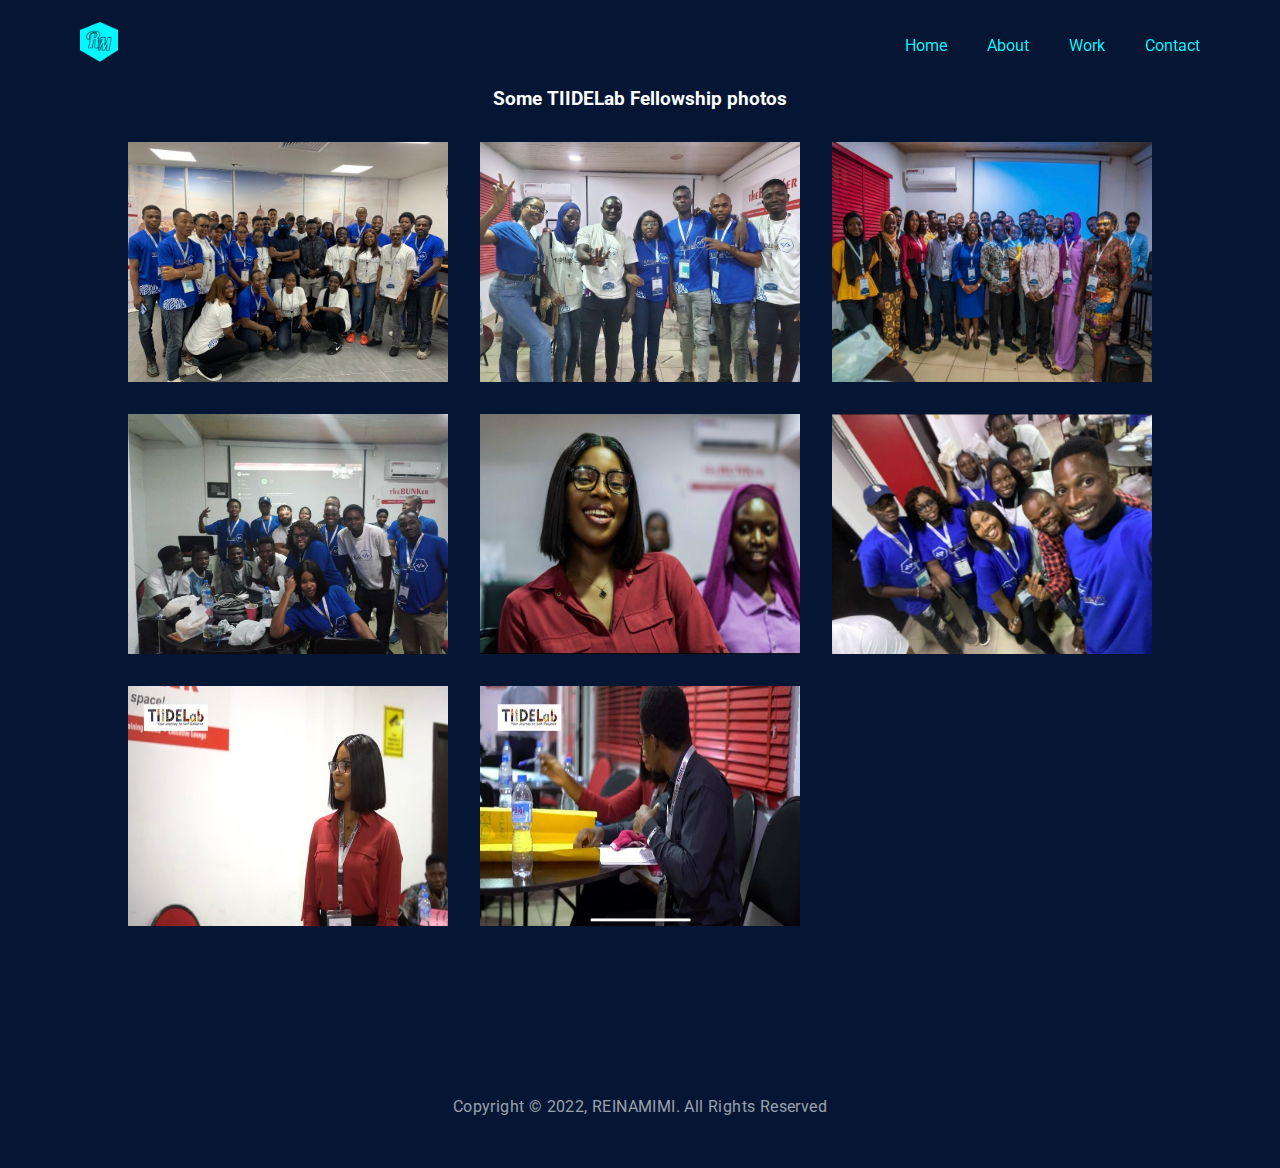
<file: about.html>
<!DOCTYPE html>
<html lang="en">
<head>
    <meta charset="UTF-8">
    <meta http-equiv="X-UA-Compatible" content="IE=edge">
    <meta name="viewport" content="width=device-width, initial-scale=1.0">
    <title>about</title>
    <link rel="stylesheet" href="/css/style.css">
</head>
<body>
    <!-- NAVBAR -->
    <nav id="navbar">
      <div class="logo-container">
        <h2 class="logo"><a href="/index.html"><img src="/images/Frame 1.png" alt="REINAMIMI"></a></h2>
      </div>
      <ul>
        <li class="active"><a href="/index.html">Home</a></li>
        <li><a href="#about">About</a></li>
        <li><a href="/projects.html">Work</a></li>
        <li><a href="/contact.html">Contact</a></li>
      </ul>
    </nav>



      <!-- ABOUT SECTION -->
   
        <div id="Tiidelab-images">
          <h3>Some TIIDELab Fellowship photos</h3>
          <div class="image-grid">
            <img src="/images/group-photo with Techpreneurs.jpg" alt="group-photo with Techpreneurs">
            <img src="/images/Blue-day.jpg" alt="Blue-day">
            <img src="/images/group-photo.jpg" alt="group-photo">
            <img src="/images/Group photo 2.jpeg" alt="group-selfie">
            <img src="/images/smile-photo.jpg" alt="smile-photo">
            <img src="/images/Selfie.jpg" alt="selfies">
            <img src="/images/presentations.jpg" alt="presentations">
            <img src="/images/Tasks.jpg" alt="teamwork">
          </div>
        </div>


      </section>
</body>

 <!-- FOOTER SECTION -->
 <footer>
  <p class="copyright">
    Copyright &copy; 2022, REINAMIMI. All Rights Reserved
  </p>
</footer>

<script>
  var prevScrollpos = window.pageYOffset;
  window.onscroll = function() {
  var currentScrollPos = window.pageYOffset;
    if (prevScrollpos > currentScrollPos) {
      document.getElementById("navbar").style.top = "0";
    } else {
      document.getElementById("navbar").style.top = "-50px";
    }
    prevScrollpos = currentScrollPos;
  }
  </script>
</html>
</file>
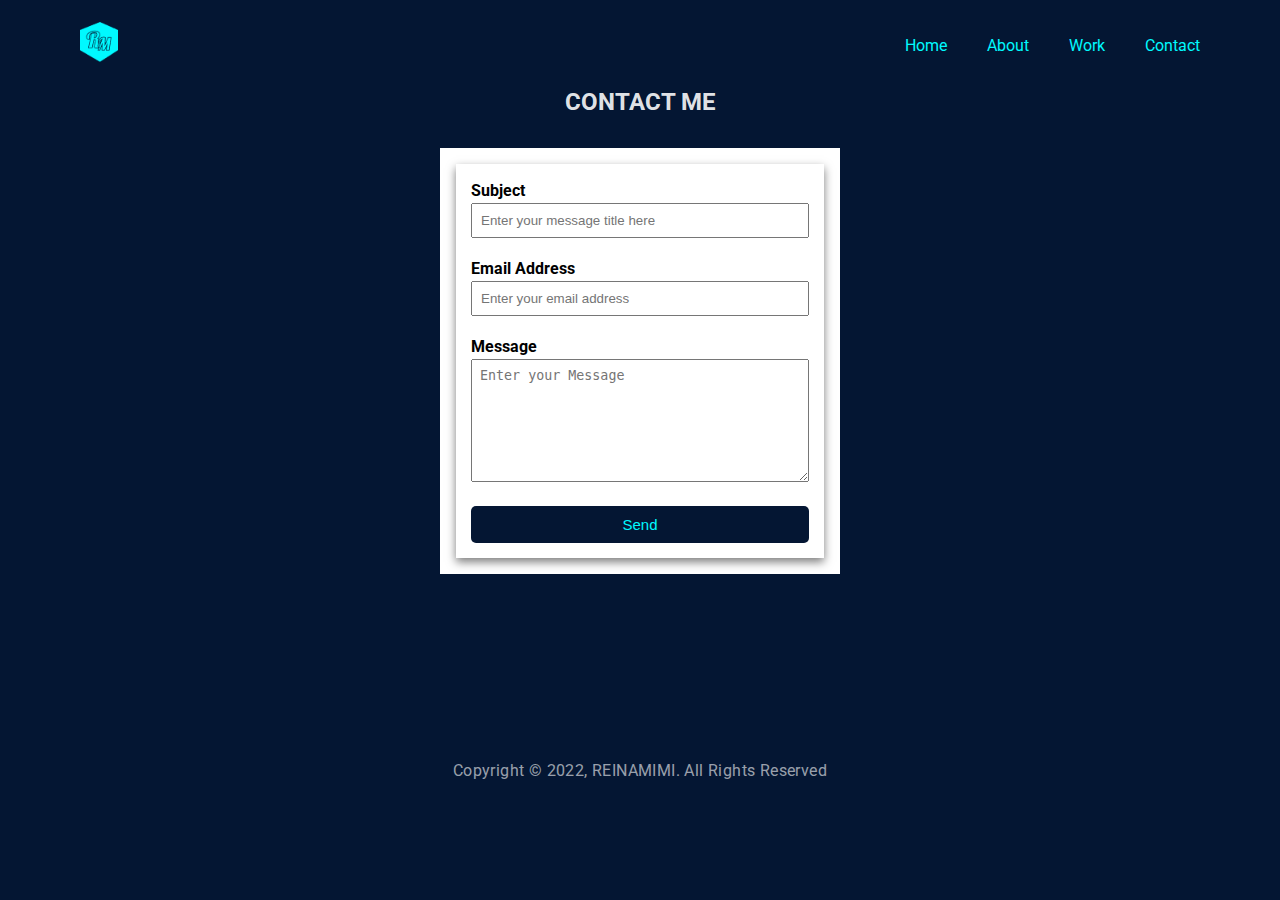
<file: contact.html>
<!DOCTYPE html>
<html lang="en">
<head>
    <meta charset="UTF-8">
    <meta http-equiv="X-UA-Compatible" content="IE=edge">
    <meta name="viewport" content="width=device-width, initial-scale=1.0">
    <title>Document</title>
    <link rel="stylesheet" href="/css/style.css">
</head>
<body>
  <nav id="navbar">
    <div class="logo-container">
      <h2 class="logo"><a href="/index.html"><img src="/images/Frame 1.png" alt="REINAMIMI"></a></h2>
    </div>
    <ul>
      <li class="active"><a href="/index.html">Home</a></li>
      <li><a href="#about">About</a></li>
      <li><a href="/projects.html">Work</a></li>
      <li><a href="/contact.html">Contact</a></li>
    </ul>
  </nav>

    <section class="contact-section" id="contact">
        <h2 class="contact-title">CONTACT ME</h2>
        <div class="contact-form">
          <form name="contact" netlify>
            <label for="subject">Subject</label>
            <input
              type="text"
              id="subject"
              name="subject"
              placeholder="Enter your message title here"
              class="input-field"
            />
            <br />
            <label for="email">Email Address</label>
            <input
              type="email"
              id="email"
              name="email"
              placeholder="Enter your email address"
              class="input-field"
            />
            <br />
            <label for="message">Message</label>
            <textarea 
            name="message" id="message" cols="30" rows="7" 
            placeholder="Enter your Message" class="input-field" required
            ></textarea>
           
            <button type="submit" class="send-btn">Send</button>
          </form>
        </div>
    </section>
</body>

 <!-- FOOTER SECTION -->
 <footer>
    <p class="copyright">
      Copyright &copy; 2022, REINAMIMI. All Rights Reserved
    </p>
  </footer>

  <script>
    var prevScrollpos = window.pageYOffset;
    window.onscroll = function() {
    var currentScrollPos = window.pageYOffset;
      if (prevScrollpos > currentScrollPos) {
        document.getElementById("navbar").style.top = "0";
      } else {
        document.getElementById("navbar").style.top = "-50px";
      }
      prevScrollpos = currentScrollPos;
    }
    </script>

</html>
</file>
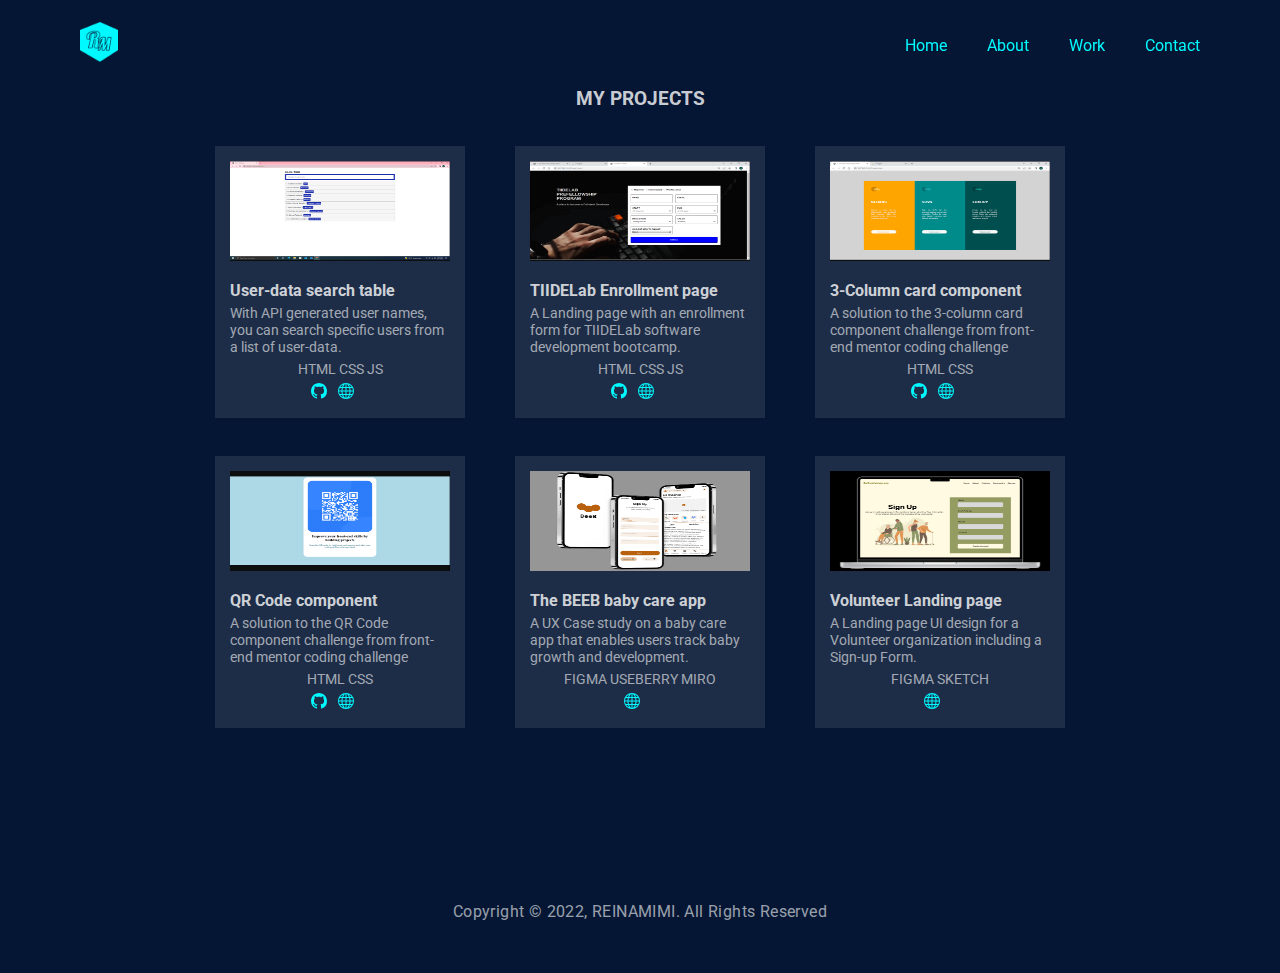
<file: projects.html>
<!DOCTYPE html>
<html lang="en">
<head>
    <meta charset="UTF-8">
    <meta http-equiv="X-UA-Compatible" content="IE=edge">
    <meta name="viewport" content="width=device-width, initial-scale=1.0">
    <title>Document</title>
    <link rel="stylesheet" href="/css/style.css">
</head>
<body>
  <!-- NAVBAR -->
  <nav id="navbar">
    <div class="logo-container">
      <h2 class="logo"><a href="/index.html"><img src="/images/Frame 1.png" alt="REINAMIMI"></a></h2>
    </div>
    <ul>
      <li class="active"><a href="/index.html">Home</a></li>
      <li><a href="#about">About</a></li>
      <li><a href="/projects.html">Work</a></li>
      <li><a href="/contact.html">Contact</a></li>
    </ul>
  </nav>

     <!-- WORK SECTION -->
     <section class="work-section" id="work">
        <h3>MY PROJECTS</h3>

        <div class="work-cards-wrapper">
          <!-- User data table -->
          <div class="work-cards">
            <img
              src="/images/User-data-table.png"
              alt="A User-data search table"
            />
            <h4>User-data search table</h4>
            <p>
              With API generated user names, you can search specific
              users from a list of user-data.
            </p>
            <p class="work-skills">HTML     CSS     JS</p>
            <p class="work-links">
              <a href="https://github.com/Reinamimi/Mini-project.git" target="_blank"
                ><svg
                  xmlns="http://www.w3.org/2000/svg"
                  width="16"
                  height="16"
                  fill="currentColor"
                  class="bi bi-github"
                  viewBox="0 0 16 16"
                >
                  <path
                    d="M8 0C3.58 0 0 3.58 0 8c0 3.54 2.29 6.53 5.47 7.59.4.07.55-.17.55-.38 0-.19-.01-.82-.01-1.49-2.01.37-2.53-.49-2.69-.94-.09-.23-.48-.94-.82-1.13-.28-.15-.68-.52-.01-.53.63-.01 1.08.58 1.23.82.72 1.21 1.87.87 2.33.66.07-.52.28-.87.51-1.07-1.78-.2-3.64-.89-3.64-3.95 0-.87.31-1.59.82-2.15-.08-.2-.36-1.02.08-2.12 0 0 .67-.21 2.2.82.64-.18 1.32-.27 2-.27.68 0 1.36.09 2 .27 1.53-1.04 2.2-.82 2.2-.82.44 1.1.16 1.92.08 2.12.51.56.82 1.27.82 2.15 0 3.07-1.87 3.75-3.65 3.95.29.25.54.73.54 1.48 0 1.07-.01 1.93-.01 2.2 0 .21.15.46.55.38A8.012 8.012 0 0 0 16 8c0-4.42-3.58-8-8-8z"
                  /></svg></a>
              
              <a href="#"
                ><svg
                  xmlns="http://www.w3.org/2000/svg"
                  width="16"
                  height="16"
                  fill="currentColor"
                  class="bi bi-globe"
                  viewBox="0 0 16 16"
                >
                  <path
                    d="M0 8a8 8 0 1 1 16 0A8 8 0 0 1 0 8zm7.5-6.923c-.67.204-1.335.82-1.887 1.855A7.97 7.97 0 0 0 5.145 4H7.5V1.077zM4.09 4a9.267 9.267 0 0 1 .64-1.539 6.7 6.7 0 0 1 .597-.933A7.025 7.025 0 0 0 2.255 4H4.09zm-.582 3.5c.03-.877.138-1.718.312-2.5H1.674a6.958 6.958 0 0 0-.656 2.5h2.49zM4.847 5a12.5 12.5 0 0 0-.338 2.5H7.5V5H4.847zM8.5 5v2.5h2.99a12.495 12.495 0 0 0-.337-2.5H8.5zM4.51 8.5a12.5 12.5 0 0 0 .337 2.5H7.5V8.5H4.51zm3.99 0V11h2.653c.187-.765.306-1.608.338-2.5H8.5zM5.145 12c.138.386.295.744.468 1.068.552 1.035 1.218 1.65 1.887 1.855V12H5.145zm.182 2.472a6.696 6.696 0 0 1-.597-.933A9.268 9.268 0 0 1 4.09 12H2.255a7.024 7.024 0 0 0 3.072 2.472zM3.82 11a13.652 13.652 0 0 1-.312-2.5h-2.49c.062.89.291 1.733.656 2.5H3.82zm6.853 3.472A7.024 7.024 0 0 0 13.745 12H11.91a9.27 9.27 0 0 1-.64 1.539 6.688 6.688 0 0 1-.597.933zM8.5 12v2.923c.67-.204 1.335-.82 1.887-1.855.173-.324.33-.682.468-1.068H8.5zm3.68-1h2.146c.365-.767.594-1.61.656-2.5h-2.49a13.65 13.65 0 0 1-.312 2.5zm2.802-3.5a6.959 6.959 0 0 0-.656-2.5H12.18c.174.782.282 1.623.312 2.5h2.49zM11.27 2.461c.247.464.462.98.64 1.539h1.835a7.024 7.024 0 0 0-3.072-2.472c.218.284.418.598.597.933zM10.855 4a7.966 7.966 0 0 0-.468-1.068C9.835 1.897 9.17 1.282 8.5 1.077V4h2.355z"
                  /></svg></a>
              
            </p>
          </div>

          <!-- Enrollment Form -->
          <div class="work-cards">
            <img
              src="/images/Enrollment form.png"
              alt="TIIDELab Enrollment page"
            />
            <h4>TIIDELab Enrollment page</h4>
            <p>
              A Landing page with an enrollment form for TIIDELab software
              development bootcamp.
            </p>
            <p class="work-skills">HTML     CSS     JS</p>
            <p class="work-links">
              <!-- GITHUB SVG -->
              <a href="https://github.com/Reinamimi/E-Form.git" target="_blank"
                ><svg
                  xmlns="http://www.w3.org/2000/svg"
                  width="16"
                  height="16"
                  fill="currentColor"
                  class="bi bi-github"
                  viewBox="0 0 16 16"
                >
                  <path
                    d="M8 0C3.58 0 0 3.58 0 8c0 3.54 2.29 6.53 5.47 7.59.4.07.55-.17.55-.38 0-.19-.01-.82-.01-1.49-2.01.37-2.53-.49-2.69-.94-.09-.23-.48-.94-.82-1.13-.28-.15-.68-.52-.01-.53.63-.01 1.08.58 1.23.82.72 1.21 1.87.87 2.33.66.07-.52.28-.87.51-1.07-1.78-.2-3.64-.89-3.64-3.95 0-.87.31-1.59.82-2.15-.08-.2-.36-1.02.08-2.12 0 0 .67-.21 2.2.82.64-.18 1.32-.27 2-.27.68 0 1.36.09 2 .27 1.53-1.04 2.2-.82 2.2-.82.44 1.1.16 1.92.08 2.12.51.56.82 1.27.82 2.15 0 3.07-1.87 3.75-3.65 3.95.29.25.54.73.54 1.48 0 1.07-.01 1.93-.01 2.2 0 .21.15.46.55.38A8.012 8.012 0 0 0 16 8c0-4.42-3.58-8-8-8z"
                  /></svg></a>
             
                  <!-- GLOBE SVG -->
              <a href="https://62c19beb9c3edd13617a7383--beautiful-platypus-20c8f3.netlify.app/" target="_blank"
                ><svg
                  xmlns="http://www.w3.org/2000/svg"
                  width="16"
                  height="16"
                  fill="currentColor"
                  class="bi bi-globe"
                  viewBox="0 0 16 16"
                >
                  <path
                    d="M0 8a8 8 0 1 1 16 0A8 8 0 0 1 0 8zm7.5-6.923c-.67.204-1.335.82-1.887 1.855A7.97 7.97 0 0 0 5.145 4H7.5V1.077zM4.09 4a9.267 9.267 0 0 1 .64-1.539 6.7 6.7 0 0 1 .597-.933A7.025 7.025 0 0 0 2.255 4H4.09zm-.582 3.5c.03-.877.138-1.718.312-2.5H1.674a6.958 6.958 0 0 0-.656 2.5h2.49zM4.847 5a12.5 12.5 0 0 0-.338 2.5H7.5V5H4.847zM8.5 5v2.5h2.99a12.495 12.495 0 0 0-.337-2.5H8.5zM4.51 8.5a12.5 12.5 0 0 0 .337 2.5H7.5V8.5H4.51zm3.99 0V11h2.653c.187-.765.306-1.608.338-2.5H8.5zM5.145 12c.138.386.295.744.468 1.068.552 1.035 1.218 1.65 1.887 1.855V12H5.145zm.182 2.472a6.696 6.696 0 0 1-.597-.933A9.268 9.268 0 0 1 4.09 12H2.255a7.024 7.024 0 0 0 3.072 2.472zM3.82 11a13.652 13.652 0 0 1-.312-2.5h-2.49c.062.89.291 1.733.656 2.5H3.82zm6.853 3.472A7.024 7.024 0 0 0 13.745 12H11.91a9.27 9.27 0 0 1-.64 1.539 6.688 6.688 0 0 1-.597.933zM8.5 12v2.923c.67-.204 1.335-.82 1.887-1.855.173-.324.33-.682.468-1.068H8.5zm3.68-1h2.146c.365-.767.594-1.61.656-2.5h-2.49a13.65 13.65 0 0 1-.312 2.5zm2.802-3.5a6.959 6.959 0 0 0-.656-2.5H12.18c.174.782.282 1.623.312 2.5h2.49zM11.27 2.461c.247.464.462.98.64 1.539h1.835a7.024 7.024 0 0 0-3.072-2.472c.218.284.418.598.597.933zM10.855 4a7.966 7.966 0 0 0-.468-1.068C9.835 1.897 9.17 1.282 8.5 1.077V4h2.355z"
                  /></svg></a>
              
            </p>
          </div>

          <!-- 3 column card component -->
          <div class="work-cards">
            <img
              src="/images/3-column card component.png"
              alt="3-Column card component"
            />
            <h4>3-Column card component</h4>
            <p>
              A solution to the 3-column card component challenge from front-end mentor
              coding challenge
            </p>
            <p class="work-skills">HTML     CSS</p>
            <p class="work-links">
              <!-- GITHUB SVG -->
              <a href="https://github.com/Reinamimi/HTML-2.git" target="_blank"
                ><svg
                  xmlns="http://www.w3.org/2000/svg"
                  width="16"
                  height="16"
                  fill="currentColor"
                  class="bi bi-github"
                  viewBox="0 0 16 16"
                >
                  <path
                    d="M8 0C3.58 0 0 3.58 0 8c0 3.54 2.29 6.53 5.47 7.59.4.07.55-.17.55-.38 0-.19-.01-.82-.01-1.49-2.01.37-2.53-.49-2.69-.94-.09-.23-.48-.94-.82-1.13-.28-.15-.68-.52-.01-.53.63-.01 1.08.58 1.23.82.72 1.21 1.87.87 2.33.66.07-.52.28-.87.51-1.07-1.78-.2-3.64-.89-3.64-3.95 0-.87.31-1.59.82-2.15-.08-.2-.36-1.02.08-2.12 0 0 .67-.21 2.2.82.64-.18 1.32-.27 2-.27.68 0 1.36.09 2 .27 1.53-1.04 2.2-.82 2.2-.82.44 1.1.16 1.92.08 2.12.51.56.82 1.27.82 2.15 0 3.07-1.87 3.75-3.65 3.95.29.25.54.73.54 1.48 0 1.07-.01 1.93-.01 2.2 0 .21.15.46.55.38A8.012 8.012 0 0 0 16 8c0-4.42-3.58-8-8-8z"
                  /></svg></a>
              
                  <!-- GLOBE SVG -->
              <a href="https://62c19d46a2d4271143d7e447--radiant-concha-da66d8.netlify.app/" target="_blank"
                ><svg
                  xmlns="http://www.w3.org/2000/svg"
                  width="16"
                  height="16"
                  fill="currentColor"
                  class="bi bi-globe"
                  viewBox="0 0 16 16"
                >
                  <path
                    d="M0 8a8 8 0 1 1 16 0A8 8 0 0 1 0 8zm7.5-6.923c-.67.204-1.335.82-1.887 1.855A7.97 7.97 0 0 0 5.145 4H7.5V1.077zM4.09 4a9.267 9.267 0 0 1 .64-1.539 6.7 6.7 0 0 1 .597-.933A7.025 7.025 0 0 0 2.255 4H4.09zm-.582 3.5c.03-.877.138-1.718.312-2.5H1.674a6.958 6.958 0 0 0-.656 2.5h2.49zM4.847 5a12.5 12.5 0 0 0-.338 2.5H7.5V5H4.847zM8.5 5v2.5h2.99a12.495 12.495 0 0 0-.337-2.5H8.5zM4.51 8.5a12.5 12.5 0 0 0 .337 2.5H7.5V8.5H4.51zm3.99 0V11h2.653c.187-.765.306-1.608.338-2.5H8.5zM5.145 12c.138.386.295.744.468 1.068.552 1.035 1.218 1.65 1.887 1.855V12H5.145zm.182 2.472a6.696 6.696 0 0 1-.597-.933A9.268 9.268 0 0 1 4.09 12H2.255a7.024 7.024 0 0 0 3.072 2.472zM3.82 11a13.652 13.652 0 0 1-.312-2.5h-2.49c.062.89.291 1.733.656 2.5H3.82zm6.853 3.472A7.024 7.024 0 0 0 13.745 12H11.91a9.27 9.27 0 0 1-.64 1.539 6.688 6.688 0 0 1-.597.933zM8.5 12v2.923c.67-.204 1.335-.82 1.887-1.855.173-.324.33-.682.468-1.068H8.5zm3.68-1h2.146c.365-.767.594-1.61.656-2.5h-2.49a13.65 13.65 0 0 1-.312 2.5zm2.802-3.5a6.959 6.959 0 0 0-.656-2.5H12.18c.174.782.282 1.623.312 2.5h2.49zM11.27 2.461c.247.464.462.98.64 1.539h1.835a7.024 7.024 0 0 0-3.072-2.472c.218.284.418.598.597.933zM10.855 4a7.966 7.966 0 0 0-.468-1.068C9.835 1.897 9.17 1.282 8.5 1.077V4h2.355z"
                  /></svg></a>
             
            </p>
          </div>
        </div>

        <div class="work-cards-wrapper">
          <!-- QR code component -->
          <div class="work-cards">
            <img src="/images/QR Code component .png" alt="QR Code component" />
            <h4>QR Code component</h4>
            <p>
              A solution to the QR Code component challenge from front-end
              mentor coding challenge
            </p>
            <p class="work-skills">HTML     CSS</p>
            <p class="work-links">
              <!-- GITHUB SVG -->
              <a href="https://github.com/Reinamimi/HTML.git" target="_blank"
                ><svg
                  xmlns="http://www.w3.org/2000/svg"
                  width="16"
                  height="16"
                  fill="currentColor"
                  class="bi bi-github"
                  viewBox="0 0 16 16"
                >
                  <path
                    d="M8 0C3.58 0 0 3.58 0 8c0 3.54 2.29 6.53 5.47 7.59.4.07.55-.17.55-.38 0-.19-.01-.82-.01-1.49-2.01.37-2.53-.49-2.69-.94-.09-.23-.48-.94-.82-1.13-.28-.15-.68-.52-.01-.53.63-.01 1.08.58 1.23.82.72 1.21 1.87.87 2.33.66.07-.52.28-.87.51-1.07-1.78-.2-3.64-.89-3.64-3.95 0-.87.31-1.59.82-2.15-.08-.2-.36-1.02.08-2.12 0 0 .67-.21 2.2.82.64-.18 1.32-.27 2-.27.68 0 1.36.09 2 .27 1.53-1.04 2.2-.82 2.2-.82.44 1.1.16 1.92.08 2.12.51.56.82 1.27.82 2.15 0 3.07-1.87 3.75-3.65 3.95.29.25.54.73.54 1.48 0 1.07-.01 1.93-.01 2.2 0 .21.15.46.55.38A8.012 8.012 0 0 0 16 8c0-4.42-3.58-8-8-8z"
                  /></svg></a>
              
              <!-- GLOBE SVG -->
              <a href="https://starlit-alpaca-5c9f28.netlify.app" target="_blank"
                ><svg
                  xmlns="http://www.w3.org/2000/svg"
                  width="16"
                  height="16"
                  fill="currentColor"
                  class="bi bi-globe"
                  viewBox="0 0 16 16"
                >
                  <path
                    d="M0 8a8 8 0 1 1 16 0A8 8 0 0 1 0 8zm7.5-6.923c-.67.204-1.335.82-1.887 1.855A7.97 7.97 0 0 0 5.145 4H7.5V1.077zM4.09 4a9.267 9.267 0 0 1 .64-1.539 6.7 6.7 0 0 1 .597-.933A7.025 7.025 0 0 0 2.255 4H4.09zm-.582 3.5c.03-.877.138-1.718.312-2.5H1.674a6.958 6.958 0 0 0-.656 2.5h2.49zM4.847 5a12.5 12.5 0 0 0-.338 2.5H7.5V5H4.847zM8.5 5v2.5h2.99a12.495 12.495 0 0 0-.337-2.5H8.5zM4.51 8.5a12.5 12.5 0 0 0 .337 2.5H7.5V8.5H4.51zm3.99 0V11h2.653c.187-.765.306-1.608.338-2.5H8.5zM5.145 12c.138.386.295.744.468 1.068.552 1.035 1.218 1.65 1.887 1.855V12H5.145zm.182 2.472a6.696 6.696 0 0 1-.597-.933A9.268 9.268 0 0 1 4.09 12H2.255a7.024 7.024 0 0 0 3.072 2.472zM3.82 11a13.652 13.652 0 0 1-.312-2.5h-2.49c.062.89.291 1.733.656 2.5H3.82zm6.853 3.472A7.024 7.024 0 0 0 13.745 12H11.91a9.27 9.27 0 0 1-.64 1.539 6.688 6.688 0 0 1-.597.933zM8.5 12v2.923c.67-.204 1.335-.82 1.887-1.855.173-.324.33-.682.468-1.068H8.5zm3.68-1h2.146c.365-.767.594-1.61.656-2.5h-2.49a13.65 13.65 0 0 1-.312 2.5zm2.802-3.5a6.959 6.959 0 0 0-.656-2.5H12.18c.174.782.282 1.623.312 2.5h2.49zM11.27 2.461c.247.464.462.98.64 1.539h1.835a7.024 7.024 0 0 0-3.072-2.472c.218.284.418.598.597.933zM10.855 4a7.966 7.966 0 0 0-.468-1.068C9.835 1.897 9.17 1.282 8.5 1.077V4h2.355z"
                  /></svg></a>
              
            </p>
          </div>

          <!-- BEEB baby care UX -->
          <div class="work-cards">
            <img src="/images/BEEB Mockups.png" alt="A baby care app mockup" />
            <h4>The BEEB baby care app</h4>
            <p>
              A UX Case study on a baby care app that enables users track
              baby growth and development.
            </p>
            <p class="work-skills">FIGMA  USEBERRY  MIRO</p>

            <p class="work-links">      
              <a href="https://docs.google.com/presentation/d/1_SE5LxQHD2CLYLfs1kvL7kQFHQ5hNhEMOFr8-Euwxsc/edit?usp=sharing" target="_blank"
                ><svg
                  xmlns="http://www.w3.org/2000/svg"
                  width="16"
                  height="16"
                  fill="currentColor"
                  class="bi bi-globe"
                  viewBox="0 0 16 16"
                >
                  <path
                    d="M0 8a8 8 0 1 1 16 0A8 8 0 0 1 0 8zm7.5-6.923c-.67.204-1.335.82-1.887 1.855A7.97 7.97 0 0 0 5.145 4H7.5V1.077zM4.09 4a9.267 9.267 0 0 1 .64-1.539 6.7 6.7 0 0 1 .597-.933A7.025 7.025 0 0 0 2.255 4H4.09zm-.582 3.5c.03-.877.138-1.718.312-2.5H1.674a6.958 6.958 0 0 0-.656 2.5h2.49zM4.847 5a12.5 12.5 0 0 0-.338 2.5H7.5V5H4.847zM8.5 5v2.5h2.99a12.495 12.495 0 0 0-.337-2.5H8.5zM4.51 8.5a12.5 12.5 0 0 0 .337 2.5H7.5V8.5H4.51zm3.99 0V11h2.653c.187-.765.306-1.608.338-2.5H8.5zM5.145 12c.138.386.295.744.468 1.068.552 1.035 1.218 1.65 1.887 1.855V12H5.145zm.182 2.472a6.696 6.696 0 0 1-.597-.933A9.268 9.268 0 0 1 4.09 12H2.255a7.024 7.024 0 0 0 3.072 2.472zM3.82 11a13.652 13.652 0 0 1-.312-2.5h-2.49c.062.89.291 1.733.656 2.5H3.82zm6.853 3.472A7.024 7.024 0 0 0 13.745 12H11.91a9.27 9.27 0 0 1-.64 1.539 6.688 6.688 0 0 1-.597.933zM8.5 12v2.923c.67-.204 1.335-.82 1.887-1.855.173-.324.33-.682.468-1.068H8.5zm3.68-1h2.146c.365-.767.594-1.61.656-2.5h-2.49a13.65 13.65 0 0 1-.312 2.5zm2.802-3.5a6.959 6.959 0 0 0-.656-2.5H12.18c.174.782.282 1.623.312 2.5h2.49zM11.27 2.461c.247.464.462.98.64 1.539h1.835a7.024 7.024 0 0 0-3.072-2.472c.218.284.418.598.597.933zM10.855 4a7.966 7.966 0 0 0-.468-1.068C9.835 1.897 9.17 1.282 8.5 1.077V4h2.355z"
                  /></svg></a>
              
            </p>
          </div>

          <!-- Volunteer org landing page -->
          <div class="work-cards">
            <img src="/images/Landing page UI.png" alt="A landing page" />
            <h4>Volunteer Landing page</h4>
            <p>
              A Landing page UI design for a Volunteer organization including a
              Sign-up Form.
            </p>
            <p class="work-skills">FIGMA  SKETCH</p>
            <p class="work-links">
              <a href="https://www.figma.com/proto/BK8qdDHvl2TaP2mWiWbiC3/Daily-UI-(1)?node-id=2%3A2&scaling=scale-down" target="_blank"
                ><svg
                  xmlns="http://www.w3.org/2000/svg"
                  width="16"
                  height="16"
                  fill="currentColor"
                  class="bi bi-globe"
                  viewBox="0 0 16 16"
                >
                  <path
                    d="M0 8a8 8 0 1 1 16 0A8 8 0 0 1 0 8zm7.5-6.923c-.67.204-1.335.82-1.887 1.855A7.97 7.97 0 0 0 5.145 4H7.5V1.077zM4.09 4a9.267 9.267 0 0 1 .64-1.539 6.7 6.7 0 0 1 .597-.933A7.025 7.025 0 0 0 2.255 4H4.09zm-.582 3.5c.03-.877.138-1.718.312-2.5H1.674a6.958 6.958 0 0 0-.656 2.5h2.49zM4.847 5a12.5 12.5 0 0 0-.338 2.5H7.5V5H4.847zM8.5 5v2.5h2.99a12.495 12.495 0 0 0-.337-2.5H8.5zM4.51 8.5a12.5 12.5 0 0 0 .337 2.5H7.5V8.5H4.51zm3.99 0V11h2.653c.187-.765.306-1.608.338-2.5H8.5zM5.145 12c.138.386.295.744.468 1.068.552 1.035 1.218 1.65 1.887 1.855V12H5.145zm.182 2.472a6.696 6.696 0 0 1-.597-.933A9.268 9.268 0 0 1 4.09 12H2.255a7.024 7.024 0 0 0 3.072 2.472zM3.82 11a13.652 13.652 0 0 1-.312-2.5h-2.49c.062.89.291 1.733.656 2.5H3.82zm6.853 3.472A7.024 7.024 0 0 0 13.745 12H11.91a9.27 9.27 0 0 1-.64 1.539 6.688 6.688 0 0 1-.597.933zM8.5 12v2.923c.67-.204 1.335-.82 1.887-1.855.173-.324.33-.682.468-1.068H8.5zm3.68-1h2.146c.365-.767.594-1.61.656-2.5h-2.49a13.65 13.65 0 0 1-.312 2.5zm2.802-3.5a6.959 6.959 0 0 0-.656-2.5H12.18c.174.782.282 1.623.312 2.5h2.49zM11.27 2.461c.247.464.462.98.64 1.539h1.835a7.024 7.024 0 0 0-3.072-2.472c.218.284.418.598.597.933zM10.855 4a7.966 7.966 0 0 0-.468-1.068C9.835 1.897 9.17 1.282 8.5 1.077V4h2.355z"
                  /></svg></a>
              
            </p>
          </div>
        </div>
      </section>

</body>

 <!-- FOOTER SECTION -->
 <footer>
    <p class="copyright">
      Copyright &copy; 2022, REINAMIMI. All Rights Reserved
    </p>
  </footer>

  <script>
    var prevScrollpos = window.pageYOffset;
    window.onscroll = function() {
    var currentScrollPos = window.pageYOffset;
      if (prevScrollpos > currentScrollPos) {
        document.getElementById("navbar").style.top = "0";
      } else {
        document.getElementById("navbar").style.top = "-50px";
      }
      prevScrollpos = currentScrollPos;
    }
    </script>
</html>
</file>
<file: css/style.css>
@import url("https://fonts.googleapis.com/css2?family=Cabin&display=swap");
@import url("https://fonts.googleapis.com/css2?family=Roboto&display=swap");
@import url('https://fonts.googleapis.com/css2?family=Lobster&display=swap');
@import url('https://fonts.googleapis.com/css2?family=Lato&display=swap');



/* Variables */
:root {
  --font-family: "Roboto", sans-serif;
  --line-height: 1.7rem;
  --transition: 0.3s;
  --primary-color: #00f9ff;
  --secondary-color: #041633;
}

html {
  scroll-behavior: smooth;
  
}

/* Resetting the browser settings */
* {
  margin: 0;
  padding: 0;
  box-sizing: border-box;
}

body {
  font-family: var(--font-family);
  background-color: var(--secondary-color);
}

a {
  text-decoration: none;
}
ul {
  list-style: none;
}

.header {
  background-color: var(--secondary-color);
  height: 100vh;

}

/* Styling the navbar */
nav {
  position: sticky;
  top: 0;
  z-index: 1;
  display: flex;
  justify-content: space-between;
  align-items: center;
  padding: 1.4rem 5rem;
  padding-bottom: 0.5rem;
  margin-top: -20px;
}

nav img {
  height: 40px;
}
nav ul {
  display: flex;
  gap: 2.5rem;
}

nav ul a {
  transition: var(--transition);
  text-decoration: none;
  color: var(--primary-color);
  cursor: pointer;
}
nav ul a:hover {
  color: var(--primary-color)
}
nav ul a:active{
  border-bottom: 1px solid #fff ;
  padding-bottom: 0.4rem;
}

.menu-container {
  display: none;
}

/* the sidenav menu */
.sidenav {
  height: 100%;
  width: 0;
  position: fixed;
  z-index: 1;
  top: 0;
  left: 0;
  background-color: #111;
  overflow-x: hidden;
  transition: 0.5s;
  padding-top: 60px;
}

.sidenav a {
  padding: 8px 8px 8px 32px;
  text-decoration: none;
  font-size: 25px;
  color: #818181;
  display: block;
  transition: 0.3s;
}

.sidenav a:hover {
  color: #f1f1f1;
}

/* styling the close sidenav button */
.sidenav .closebtn {
  position: absolute;
  top: 0;
  right: 25px;
  font-size: 36px;
  margin-left: 50px;
}



/* Styling the Hero section */
#hero-section {
  display: flex;
  flex-direction: column;
  align-items: left;
  justify-content: center;
  flex-wrap: wrap;
  max-width: 70vw;
  margin: auto;
  gap: 1.3rem;
  padding-top: 11rem;
  color: rgba(255, 255, 255, 0.8);
  position: relative;
  margin-top: -3.9rem;
  line-height: 1.7;

}

.intro {
  font-size: larger;
  color: var(--primary-color);
  line-height: 0;
}
.fullname {
  font-size: 45px;
  color: #e5e8e8;
}
.brief {
  text-align: left;
  font-size: 25px;
  color: rgba(255, 255, 255, 0.8);
 line-height: 2.3rem;
}
.current-work {
  font-size: 18px;
}

.hero-btns button {
  margin-right: 0.5rem;
  padding: 0.5rem;
  border-radius: 1px;
  letter-spacing: 1px;
  width: 150px;
  border: none;
  cursor: pointer;
  transition: var(--transition);
  font-size: 13px;
  border: 1px solid var(--primary-color);
  border-radius: 5px;
  background-color: var(--secondary-color);
  text-decoration: none;
}
button:hover {
  opacity: 0.8;
}
/* .download-cv {
  background-color: var(--primary-color);
} */
.download-cv a {
  color: var(--primary-color);
  text-decoration: none;
}
.contact-me a {
  color: var(--primary-color);
  text-decoration: none;
}

/* STYLING THE SKILLS SECTION */

.skills {
  background-color: var(--secondary-color)
 }
 
 .skills h4 {
   color: rgba(255, 255, 255, 0.8);
   padding-top: 1.5rem;
   text-align: center;

 }
 .main-skills h5 {
  padding-top: 1.5rem;
  margin-bottom: 1.5rem;
  color: rgba(255, 255, 255, 0.8);
 }
 .skillname {
  color: rgba(255, 255, 255, 0.8);
  font-size: medium;
 }
 .main-skills i {
  color: var(--primary-color);
 }

 .main-skills {
  display: flex;
  align-items: center;
  justify-content: center;
  /* gap: 0.5rem; */
  flex-wrap: wrap;
  margin: auto;
  border: none;
 }
 

 .skill-block {
   padding: 2% 3%;
   width: 34vw;
 }
 
 .web-dev{
   background-color: none;
   border: none;
 }

 .design{
   background-color: none;
   border: none;
 }
 


/* STYLING THE ABOUT SECTION */
.about-section {
  background-color: var(--secondary-color);
}
.about-section h3 {
  text-align: center;
  padding-bottom: 2rem;
  color: rgba(255, 255, 255, 0.8);
}
.about-content {
  padding: 1rem;
  display: flex;
  flex-direction: row;
  align-items: center;
  justify-content: center;
  gap: 2rem;
  flex-wrap: wrap;
  margin: auto;
  width: 80vw;
}
.about-section img {
  margin-top: -35px;
  height: 300px;
  opacity: 0.8;
  border-radius: 5px;
}
.about-brief {
  text-align: justify;
  width: 500px;
  height: auto;
  color: rgba(255, 255, 255, 0.6);
  line-height: 1.4rem;
}
.about-brief button {
  /* margin-top: 0.5rem; */
padding: 0.5rem;
border-radius: 5px;
border: 1px solid var(--primary-color);
background-color: var(--secondary-color);
color: var(--primary-color);
}
.about-brief a {
  text-decoration: none;
  color: var(--primary-color);
  font-size: small;
}

/* styling the image gallery */

#Tiidelab-images h3 {
 color: #fff;
 text-align: center;
 padding-top: 2rem;
}

.image-grid {
  display: grid;
  grid-template-columns: repeat(auto-fit, minmax(20rem, 200px));
  gap: 2rem;
  align-content: center;
  justify-content: center;
 padding: 2rem;
}

.image-grid img {
  max-width: 20rem;
  height: 15rem;
}



/* STYLING THE WORKS SECTION */
.work-section {
  background-color: var(--secondary-color);
  padding: 1rem 2rem;
  
}
.work-section h3 {
  color: rgba(255, 255, 255, 0.8);
  padding: 1rem 3rem;
  text-align: center;
}
.work-cards-wrapper {
  display: flex;
  flex-direction: row;
  flex-wrap: wrap;
  text-align: center;
  margin: auto;
  justify-content: center;
  align-content: center;
  gap: 50px;
  padding: 1.2rem;
  width: 70vw;
}
.work-cards {
  padding: 15px;
  /* box-shadow: 0 4px 9px 0 #7c7c7c; */
  background-color: #1d2d47;
 
  width: 250px;
  text-align: left;
}

.work-cards img {
  /* max-width: 200px; */
  height: 100px;
  width: 100%;
}
.work-cards p {
  color: rgba(255, 255, 255, 0.6);
  margin-top: 5px;
  font-size: 0.9rem;
}
.work-cards h6 {
  color: rgba(255, 255, 255, 0.8);
  margin-top: 1rem;
}
.work-cards h4 {
  color: rgba(255, 255, 255, 0.8);
  margin-top: 1rem;
}
.work-skills {
  text-align: center;
}
.work-skills span {
  font-weight: bold;
  margin-right: 8px;
  /* color: rgb(181, 2, 2); */
  margin-bottom: 2px;
}
.work-cards a,
.work-links {
  text-align: center;
  color: var(--primary-color);
  margin-right: 8px;
}
.work-links a:hover {
  opacity: 0.8;
}
.btn-section {
  display: flex;
  justify-content: center;

}

.all-projects {
margin-top: 2rem;
padding: 0.5rem;
border-radius: 5px;
border: 1px solid var(--primary-color);
background-color: var(--secondary-color);
color: var(--primary-color);
}
.all-projects a {
  text-decoration: none;
  color: var(--primary-color);
}


/* STYLING THE CONTACT FORM */
.connect-section {
  padding-top: 5rem;
}

.contact-form {
  background-color: #fff;
  max-width: 400px;
  margin: auto;
  padding: 1rem 1rem;
  margin-bottom: 3rem;
}
.contact-section form{
  padding: 15px;
  box-shadow: 0 4px 9px 0 #7c7c7c;
  width: 100%;
}
.contact-section h2 {
text-align: center;
padding: 2rem 3rem;
color: rgba(255, 255, 255, 0.9);
}
.input-field {
    display: block;
    padding: 0.5rem;
    width: 100%;
}
.contact-section label {
  line-height: 1.5rem;
  font-weight: bold;
}
.send-btn {
    margin-top: 1.5rem;
    width: 100%;
    padding: 0.6rem;
    background-color: var(--secondary-color);
    border: none;
    border-radius: 5px;
    font-size: 15px;
    color: var(--primary-color);
}
 
/* STYLING THE GET IN TOUCH SECTION */
.connect-section {
  background-color: var(--secondary-color);
}
.hero-btns-base {
  margin-right: 0.5rem;
  padding: 0.5rem;
  border-radius: 3rem;
  letter-spacing: 1px;
  width: 150px;
  border: none;
  cursor: pointer;
  transition: var(--transition);
  font-size: 13px;
  font-weight: bold;
}
.connect-title {
    /* margin-top: 0.8rem; */
    color: rgba(255, 255, 255, 0.8);
    text-align: center;
    padding-top: 0.8rem;
    padding-bottom: 0.4rem;
    font-size: 40px;
}
.connect-phrase {
  text-align: center;
  color: var(--primary-color);
}
.message {
  display: flex;
  justify-content: center;
  padding: 4rem;
}
.message button {
  padding: 1.2rem 1.5rem;
  border-radius: 9px;
  background-color: var(--secondary-color);
  border: 1px solid var(--primary-color);
}
.message button a {
  color: var(--primary-color);
  text-decoration: none;
}

.connect hr {
    width: 150px;
    border: 1px solid;
    height: 1px;
    margin-top: 15px;
    color: #fff;
}
.connect {
    display: none;
    gap: 10px;
    justify-content: center;
    padding-bottom: 12px;
    /* margin-left: 3px; */
    
  
}
.connect a {
    margin: 0 5px;
    font-size: larger;
    color: var(--primary-color);
}

/* Styling the fixed social icons */
.socials {
  display: flex;
  flex-direction: column;
  position: fixed;
  right: 1%;
  bottom: 40%;
}

.socials svg {
width: 1.1rem;
height: 1.2rem;
animation: animated-icon 3s infinite ease-in-out
}
.socials a {
  color: rgba(255, 255, 255, 0.8);
  padding: 15px;
}
.socials a:hover {
  opacity: 0.6;
}


footer {
  background-color: var(--secondary-color);
  margin-top: -5px;

}
.copyright {
  padding: 2rem;
  padding-top: 9rem;
  text-align: center;
  color: rgba(255, 255, 255, 0.6);
  letter-spacing: 0.4px;
}

@keyframes animated-icon {
  0%   {fill: var(--primary-color);}
  25%  {fill: blue;}
  50%  {fill: white;}
  100% {fill: green;}
}
</file>
